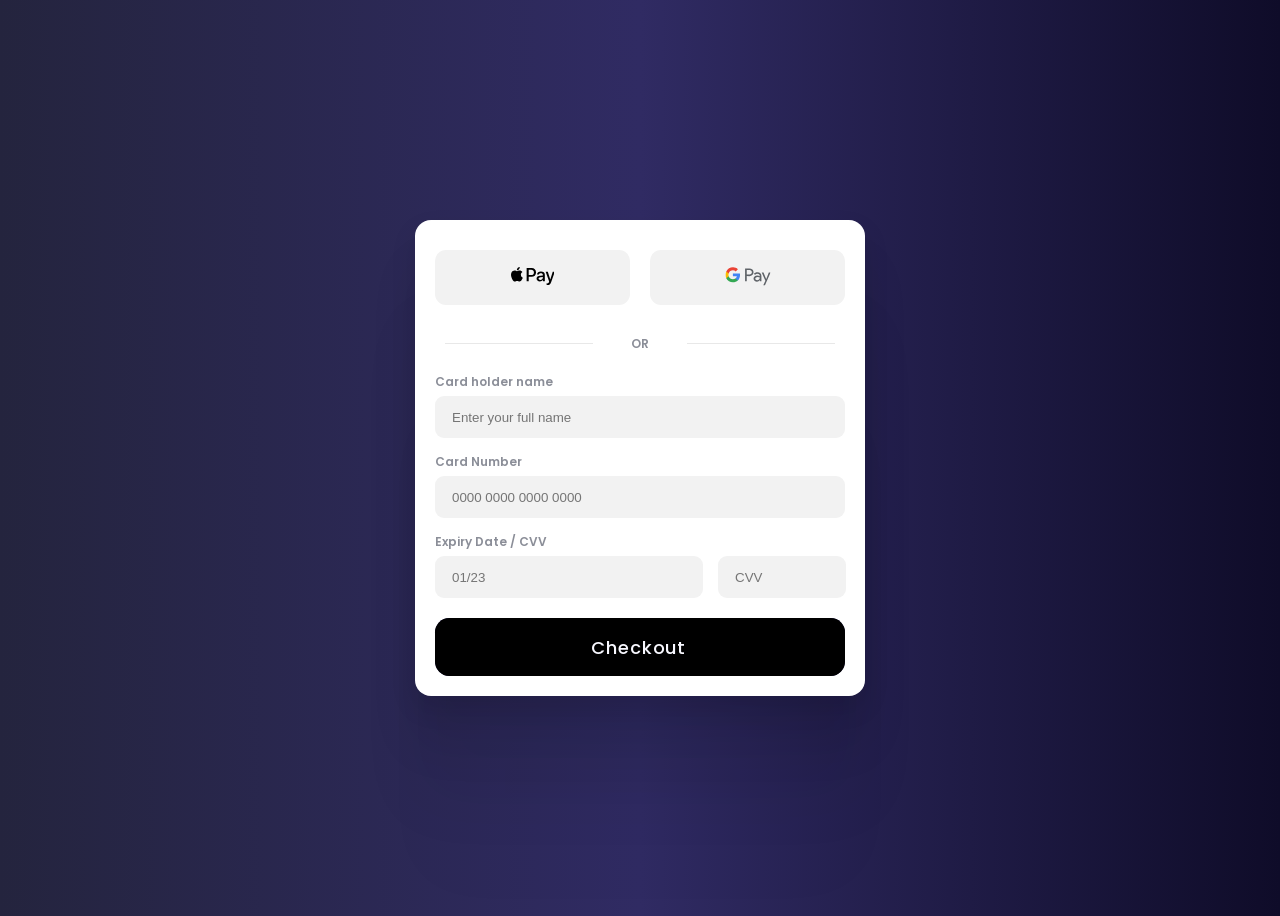
<file: FAMILY ANYAR with koneksi php/card.html>
<!doctype html>
<html lang="en">
<head>
	<title>Webleb</title>
	<meta charset="utf-8">
	<meta name="viewport" content="width=device-width, initial-scale=1, shrink-to-fit=no">
	<link rel="stylesheet" href="assets/css/card.css">
</head>
<body>
	<div class="modal">
		<form class="form">
			<div class="paymentother">
				<button name="apple-pay" type="button">
					<svg xml:space="preserve" viewBox="0 0 512 210.2" y="0px" x="0px" id="Layer_1" version="1.1"
						xmlns:xlink="http://www.w3.org/1999/xlink" xmlns="http://www.w3.org/2000/svg">
						<path
							d="M93.6,27.1C87.6,34.2,78,39.8,68.4,39c-1.2-9.6,3.5-19.8,9-26.1c6-7.3,16.5-12.5,25-12.9  C103.4,10,99.5,19.8,93.6,27.1 M102.3,40.9c-13.9-0.8-25.8,7.9-32.4,7.9c-6.7,0-16.8-7.5-27.8-7.3c-14.3,0.2-27.6,8.3-34.9,21.2  c-15,25.8-3.9,64,10.6,85c7.1,10.4,15.6,21.8,26.8,21.4c10.6-0.4,14.8-6.9,27.6-6.9c12.9,0,16.6,6.9,27.8,6.7  c11.6-0.2,18.9-10.4,26-20.8c8.1-11.8,11.4-23.3,11.6-23.9c-0.2-0.2-22.4-8.7-22.6-34.3c-0.2-21.4,17.5-31.6,18.3-32.2  C123.3,42.9,107.7,41.3,102.3,40.9 M182.6,11.9v155.9h24.2v-53.3h33.5c30.6,0,52.1-21,52.1-51.4c0-30.4-21.1-51.2-51.3-51.2H182.6z   M206.8,32.3h27.9c21,0,33,11.2,33,30.9c0,19.7-12,31-33.1,31h-27.8V32.3z M336.6,169c15.2,0,29.3-7.7,35.7-19.9h0.5v18.7h22.4V90.2  c0-22.5-18-37-45.7-37c-25.7,0-44.7,14.7-45.4,34.9h21.8c1.8-9.6,10.7-15.9,22.9-15.9c14.8,0,23.1,6.9,23.1,19.6v8.6l-30.2,1.8  c-28.1,1.7-43.3,13.2-43.3,33.2C298.4,155.6,314.1,169,336.6,169z M343.1,150.5c-12.9,0-21.1-6.2-21.1-15.7c0-9.8,7.9-15.5,23-16.4  l26.9-1.7v8.8C371.9,140.1,359.5,150.5,343.1,150.5z M425.1,210.2c23.6,0,34.7-9,44.4-36.3L512,54.7h-24.6l-28.5,92.1h-0.5  l-28.5-92.1h-25.3l41,113.5l-2.2,6.9c-3.7,11.7-9.7,16.2-20.4,16.2c-1.9,0-5.6-0.2-7.1-0.4v18.7C417.3,210,423.3,210.2,425.1,210.2z"
							id="XMLID_34_"></path>
					</svg>
				</button>
				<button name="google-pay" type="button">
					<svg fill="none" viewBox="0 0 80 39" height="39" width="80" xmlns="http://www.w3.org/2000/svg">
						<g clip-path="url(#clip0_134_34)">
							<path fill="#5F6368"
								d="M37.8 19.7V29H34.8V6H42.6C44.5 6 46.3001 6.7 47.7001 8C49.1001 9.2 49.8 11 49.8 12.9C49.8 14.8 49.1001 16.5 47.7001 17.8C46.3001 19.1 44.6 19.8 42.6 19.8L37.8 19.7ZM37.8 8.8V16.8H42.8C43.9 16.8 45.0001 16.4 45.7001 15.6C47.3001 14.1 47.3 11.6 45.8 10.1L45.7001 10C44.9001 9.2 43.9 8.7 42.8 8.8H37.8Z">
							</path>
							<path fill="#5F6368"
								d="M56.7001 12.8C58.9001 12.8 60.6001 13.4 61.9001 14.6C63.2001 15.8 63.8 17.4 63.8 19.4V29H61V26.8H60.9001C59.7001 28.6 58 29.5 56 29.5C54.3 29.5 52.8 29 51.6 28C50.5 27 49.8 25.6 49.8 24.1C49.8 22.5 50.4 21.2 51.6 20.2C52.8 19.2 54.5 18.8 56.5 18.8C58.3 18.8 59.7 19.1 60.8 19.8V19.1C60.8 18.1 60.4 17.1 59.6 16.5C58.8 15.8 57.8001 15.4 56.7001 15.4C55.0001 15.4 53.7 16.1 52.8 17.5L50.2001 15.9C51.8001 13.8 53.9001 12.8 56.7001 12.8ZM52.9001 24.2C52.9001 25 53.3001 25.7 53.9001 26.1C54.6001 26.6 55.4001 26.9 56.2001 26.9C57.4001 26.9 58.6 26.4 59.5 25.5C60.5 24.6 61 23.5 61 22.3C60.1 21.6 58.8 21.2 57.1 21.2C55.9 21.2 54.9 21.5 54.1 22.1C53.3 22.6 52.9001 23.3 52.9001 24.2Z">
							</path>
							<path fill="#5F6368"
								d="M80 13.3L70.1 36H67.1L70.8 28.1L64.3 13.4H67.5L72.2 24.7H72.3L76.9 13.4H80V13.3Z">
							</path>
							<path fill="#4285F4"
								d="M25.9 17.7C25.9 16.8 25.8 15.9 25.7 15H13.2V20.1H20.3C20 21.7 19.1 23.2 17.7 24.1V27.4H22C24.5 25.1 25.9 21.7 25.9 17.7Z">
							</path>
							<path fill="#34A853"
								d="M13.1999 30.5999C16.7999 30.5999 19.7999 29.3999 21.9999 27.3999L17.6999 24.0999C16.4999 24.8999 14.9999 25.3999 13.1999 25.3999C9.7999 25.3999 6.7999 23.0999 5.7999 19.8999H1.3999V23.2999C3.6999 27.7999 8.1999 30.5999 13.1999 30.5999Z">
							</path>
							<path fill="#FBBC04"
								d="M5.8001 19.8999C5.2001 18.2999 5.2001 16.4999 5.8001 14.7999V11.3999H1.4001C-0.499902 15.0999 -0.499902 19.4999 1.4001 23.2999L5.8001 19.8999Z">
							</path>
							<path fill="#EA4335"
								d="M13.2 9.39996C15.1 9.39996 16.9 10.1 18.3 11.4L22.1 7.59996C19.7 5.39996 16.5 4.09996 13.3 4.19996C8.3 4.19996 3.7 6.99996 1.5 11.5L5.9 14.9C6.8 11.7 9.8 9.39996 13.2 9.39996Z">
							</path>
						</g>
						<defs>
							<clipPath id="clip0_134_34">
								<rect fill="white" height="38.1" width="80"></rect>
							</clipPath>
						</defs>
					</svg>
				</button>
			</div>
			<div class="separator">
				<hr class="line">
				<p>OR</p>
				<hr class="line">
			</div>
			<div class="card-info">
				<div class="input_container">
					<label class="input_label">Card holder name</label>
					<input class="input_field" type="text" placeholder="Enter your full name">
				</div>
				<div class="input_container">
					<label class="input_label">Card Number</label>
					<input class="input_field" type="number" placeholder="0000 0000 0000 0000">
				</div>
				<div class="input_container">
					<label class="input_label">Expiry Date / CVV</label>
					<div class="split">
						<input class="input_field" style="width: 250px;" type="text" placeholder="01/23">
						<input class="input_field" style="width: 110px;" type="number" placeholder="CVV">
					</div>
				</div>
			</div>
			<button class="checkout" style="cursor: pointer;">
				<span>Checkout</span>
			</button>
		</form>
	</div>
</body>
</html>
</file>
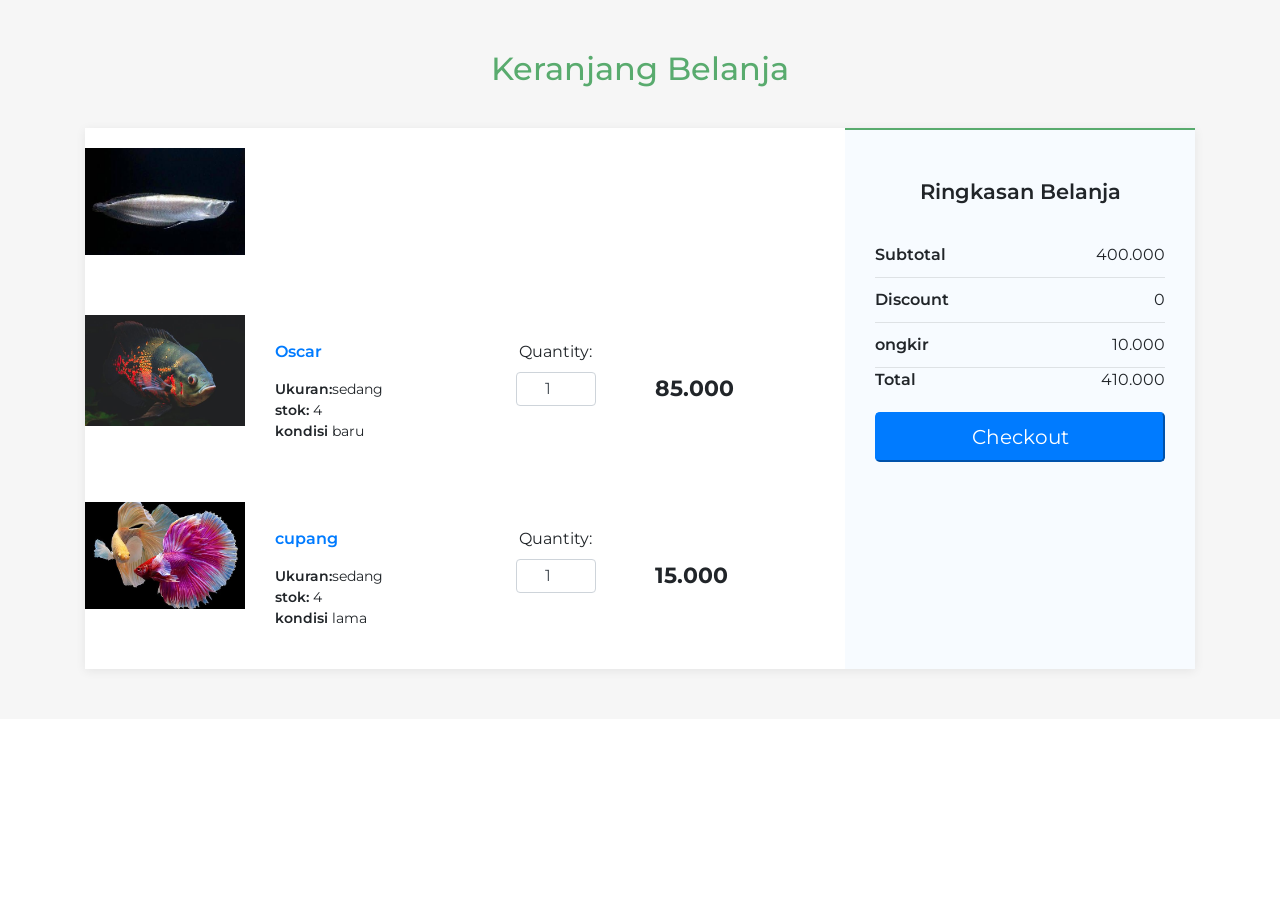
<file: FAMILY ANYAR with koneksi php/keranjang.html>
<!DOCTYPE html>
<html>
<head>
	<title>Shopping Cart</title>
	<meta charset="utf-8">
	<meta name="viewport" content="width=device-width, initial-scale=1">
	<link rel="stylesheet" href="https://maxcdn.bootstrapcdn.com/bootstrap/4.0.0/css/bootstrap.min.css">
	<link href="https://fonts.googleapis.com/css?family=Montserrat" rel="stylesheet">
	<link rel="stylesheet" href="assets/css/style.css">
</head>
<body>
	<main class="page">
	 	<section class="shopping-cart dark">
	 		<div class="container">
		        <div class="block-heading">
		          <h2>Keranjang Belanja</h2></p>
		        </div>
				<form action="about.html" method="post"></form>
		        <div class="content">
	 				<div class="row">
	 					<div class="col-md-12 col-lg-8">
	 						<div class="items">
				 				<div class="product">
				 					<div class="row">
					 					<div class="col-md-3">
					 						<img class="img-fluid mx-auto d-block image" src="assets/img/arwanaa.jpg">
					 					</div>
					 					<div class="col-md-8">
					 						<div class="info">
						 						<div class="row" id="products" x-data="products">
													<template x-for="(item, index) in items" x-key="index">
							 						<div class="col-md-5 product-name">
							 							<div class="product-name">
								 							<a href="shop-single.html">Arwana</a>
								 							<div class="product-info">
									 							<div>Ukuran: <span class="value">15 cm </span></div>
									 							<div>stok: <span class="value">5</span></div>
									 							<div>kondisi <span class="value">baru</span></div>
									 						</div>
									 					</div>
							 						</div>
							 						<div class="col-md-4 quantity">
							 							<label for="quantity">Quantity:</label>
							 							<input id="quantity" type="number" value ="1" class="form-control quantity-input">
							 						</div>
							 						<div class="col-md-3 price">
							 							<span>300.000</span>
							 						</div>
													</template>
							 					</div>
							 				</div>
					 					</div>
					 				</div>
				 				</div>
				 				<div class="product">
				 					<div class="row">
					 					<div class="col-md-3">
					 						<img class="img-fluid mx-auto d-block image" src="assets/img/oscar.jpg">
					 					</div>
					 					<div class="col-md-8">
					 						<div class="info">
						 						<div class="row">
							 						<div class="col-md-5 product-name">
							 							<div class="product-name">
								 							<a href="s">Oscar</a>
								 							<div class="product-info">
									 							<div>Ukuran:<span class="value">sedang</span></div>
									 							<div>stok: <span class="value">4</span></div>
									 							<div>kondisi <span class="value">baru</span></div>
									 						</div>
									 					</div>
							 						</div>
							 						<div class="col-md-4 quantity">
							 							<label for="quantity">Quantity:</label>
							 							<input id="quantity" type="number" value ="1" class="form-control quantity-input">
							 						</div>
							 						<div class="col-md-3 price">
							 							<span>85.000</span>
							 						</div>
							 					</div>
							 				</div>
					 					</div>
					 				</div>
				 				</div>
				 				<div class="product">
				 					<div class="row">
					 					<div class="col-md-3">
					 						<img class="img-fluid mx-auto d-block image" src="assets/img/cupang.jpg">
					 					</div>
					 					<div class="col-md-8">
					 						<div class="info">
						 						<div class="row">
							 						<div class="col-md-5 product-name">
							 							<div class="product-name">
								 							<a href="shop-single4.html">cupang</a>
								 							<div class="product-info">
                                                                <div>Ukuran:<span class="value">sedang</span></div>
                                                                <div>stok: <span class="value">4</span></div>
                                                                <div>kondisi <span class="value">lama</span></div>
									 						</div>
									 					</div>
							 						</div>
							 						<div class="col-md-4 quantity">
							 							<label for="quantity">Quantity:</label>
							 							<input id="quantity" type="number" value ="1" class="form-control quantity-input">
							 						</div>
							 						<div class="col-md-3 price">
							 							<span>15.000</span>
							 						</div>
							 					</div>
							 				</div>
					 					</div>
					 				</div>
				 				</div>
				 			</div>
			 			</div>
			 			<div class="col-md-12 col-lg-4">
			 				<div class="summary">
			 					<h3>Ringkasan Belanja</h3>
			 					<div class="summary-item"><span class="text">Subtotal</span><span class="price">400.000</span></div>
			 					<div class="summary-item"><span class="text">Discount</span><span class="price">0</span></div>
			 					<div class="summary-item"><span class="text">ongkir</span><span class="price">10.000</span></div>
			 					<div class="summary-item"><span class="text">Total</span><span class="price">410.000</span></div>
			 					<button type="button" class="btn-primary btn-lg btn-block" id="checkout-btn">Checkout</button>
				 			</div>
			 			</div>
		 			</div> 
		 		</div>
	 		</div>
		</section>
	</main>
</body>
<script>
	document.getElementById("checkout-btn").addEventListener("click", function() {
	  window.location.href = "card.html";
	});
  </script>
<script src="https://code.jquery.com/jquery-3.2.1.min.js"></script>
<script src="https://maxcdn.bootstrapcdn.com/bootstrap/4.0.0/js/bootstrap.min.js"></script>
</body>
</html>
</file>
<file: FAMILY ANYAR with koneksi php/assets/css/card.css>
@import url('https://fonts.googleapis.com/css2?family=Poppins:ital,wght@0,200;0,300;0,400;0,500;0,600;0,700;0,800;1,200;1,300&display=swap');
body{
  height: 100vh;
  overflow: hidden;
  background: #0f0c29;
  background: -webkit-linear-gradient(to right, #24243e, #302b63, #0f0c29);
  background: linear-gradient(to right, #24243e, #302b63, #0f0c29);
  display: flex;
  align-items: center;
  justify-content: center;
  font-family: "Poppins";
}
.modal {
  background: #FFFFFF;
  box-shadow: 0px 187px 75px rgba(0, 0, 0, 0.01), 0px 105px 63px rgba(0, 0, 0, 0.05), 0px 47px 47px rgba(0, 0, 0, 0.09), 0px 12px 26px rgba(0, 0, 0, 0.1), 0px 0px 0px rgba(0, 0, 0, 0.1);
  border-radius: 16px;
  max-width: 450px;
}
.form {
  display: flex;
  flex-direction: column;
  gap: 20px;
  padding: 20px;
}
.paymentother {
  display: grid;
  grid-template-columns: 50% 50%;
  gap: 20px;
  padding: 10px;
  justify-content: center;
}
.paymentother button {
  height: 55px;
  background: #F2F2F2;
  border-radius: 11px;
  padding: 0;
  border: 0;
  outline: none;
}
.paymentother button svg {
  height: 18px;
}
.paymentother button:last-child svg {
  height: 22px;
}
.separator {
  width: calc(100% - 20px);
  display: grid;
  grid-template-columns: 2fr 1fr 2fr;
  gap: 10px;
  color: #8B8E98;
  margin: 0 10px;
}
.separator p {
  display: block;
  text-align: center;
  font-weight: 600;
  font-size: 12px;
  margin: auto;
}
.separator .line {
  display: inline-block;
  width: 100%;
  height: 1px;
  border: 0;
  background-color: #e8e8e8;
}
.card-info{
  display: flex;
  flex-direction: column;
  gap: 15px;
}
.input_container {
  width: 100%;
  height: fit-content;
  display: flex;
  flex-direction: column;
  gap: 5px;
}
.split {
  display: grid;
  grid-template-columns: 4fr 2fr;
  gap: 15px;
}
.split input {
  width: 100%;
}
.input_label {
  font-size: 12px;
  color: #8B8E98;
  font-weight: 600;
}
.input_field {
  width: auto;
  height: 40px;
  padding: 0 0 0 16px;
  border-radius: 9px;
  outline: none;
  background-color: #F2F2F2;
  border: 1px solid #e5e5e500;
  transition: all 0.3s cubic-bezier(0.15, 0.83, 0.66, 1);
}
.input_field:focus {
  border: 1px solid transparent;
  box-shadow: 0px 0px 0px 2px #242424;
  background-color: transparent;
}
/* Reset input number styles */
.input_field::-webkit-outer-spin-button,
.input_field::-webkit-inner-spin-button {
  -webkit-appearance: none;
  margin: 0;
}
.checkout {
  position: relative;
  font-family: inherit;
  font-weight: 500;
  font-size: 18px;
  letter-spacing: 0.05em;
  border-radius: 0.8em;
  border: none;
  background: #302b63;
  color: ghostwhite;
  overflow: hidden;
}
.checkout span {
  position: relative;
  transition: color 0.6s;
  display: inline-flex;
  align-items: center;
  padding: 0.8em 1.2em 0.8em 1.05em;
}
.checkout::before,
.checkout::after {
  position: absolute;
  top: 0;
  left: 0;
  width: 100%;
  height: 100%;
}
.checkout::before {
  content: "";
  background: #000;
  width: 120%;
  left: -10%;
  transform: skew(30deg);
  transition: transform 0.5s cubic-bezier(0.3, 1, 0.8, 1);
}
.checkout:hover::before {
  transform: translate3d(100%, 0, 0);
}
.checkout:active {
  transform: scale(0.95);
}
</file>
<file: FAMILY ANYAR with koneksi php/assets/css/style.css>
.shopping-cart{
	padding-bottom: 50px;
	font-family: 'Montserrat', sans-serif;
}

.shopping-cart.dark{
	background-color: #f6f6f6;
}

.shopping-cart .content{
	box-shadow: 0px 2px 10px rgba(0, 0, 0, 0.075);
	background-color: white;
}

.shopping-cart .block-heading{
    padding-top: 50px;
    margin-bottom: 40px;
    text-align: center;
}

.shopping-cart .block-heading p{
	text-align: center;
	max-width: 420px;
	margin: auto;
	opacity:0.7;
}

.shopping-cart .dark .block-heading p{
	opacity:0.8;
}

.shopping-cart .block-heading h1,
.shopping-cart .block-heading h2,
.shopping-cart .block-heading h3 {
	margin-bottom:1.2rem;
	color: #59ab6e;
}

.shopping-cart .items{
	margin: auto;
}

.shopping-cart .items .product{
	margin-bottom: 20px;
	padding-top: 20px;
	padding-bottom: 20px;
}

.shopping-cart .items .product .info{
	padding-top: 0px;
	text-align: center;
}

.shopping-cart .items .product .info .product-name{
	font-weight: 600;
}

.shopping-cart .items .product .info .product-name .product-info{
	font-size: 14px;
	margin-top: 15px;
}

.shopping-cart .items .product .info .product-name .product-info .value{
	font-weight: 400;
}

.shopping-cart .items .product .info .quantity .quantity-input{
    margin: auto;
    width: 80px;
}

.shopping-cart .items .product .info .price{
	margin-top: 15px;
    font-weight: bold;
    font-size: 22px;
 }

.shopping-cart .summary{
	border-top: 2px solid #59ab6e;
    background-color: #f7fbff;
    height: 100%;
    padding: 30px;
}

.shopping-cart .summary h3{
	text-align: center;
	font-size: 1.3em;
	font-weight: 600;
	padding-top: 20px;
	padding-bottom: 20px;
}

.shopping-cart .summary .summary-item:not(:last-of-type){
	padding-bottom: 10px;
	padding-top: 10px;
	border-bottom: 1px solid rgba(0, 0, 0, 0.1);
}

.shopping-cart .summary .text{
	font-size: 1em;
	font-weight: 600;
}

.shopping-cart .summary .price{
	font-size: 1em;
	float: right;
}

.shopping-cart .summary button{
	margin-top: 20px;
}

@media (min-width: 768px) {
	.shopping-cart .items .product .info {
		padding-top: 25px;
		text-align: left; 
	}

	.shopping-cart .items .product .info .price {
		font-weight: bold;
		font-size: 22px;
		top: 17px; 
	}

	.shopping-cart .items .product .info .quantity {
		text-align: center; 
	}
	.shopping-cart .items .product .info .quantity .quantity-input {
		padding: 4px 10px;
		text-align: center; 
	}
}
</file>
